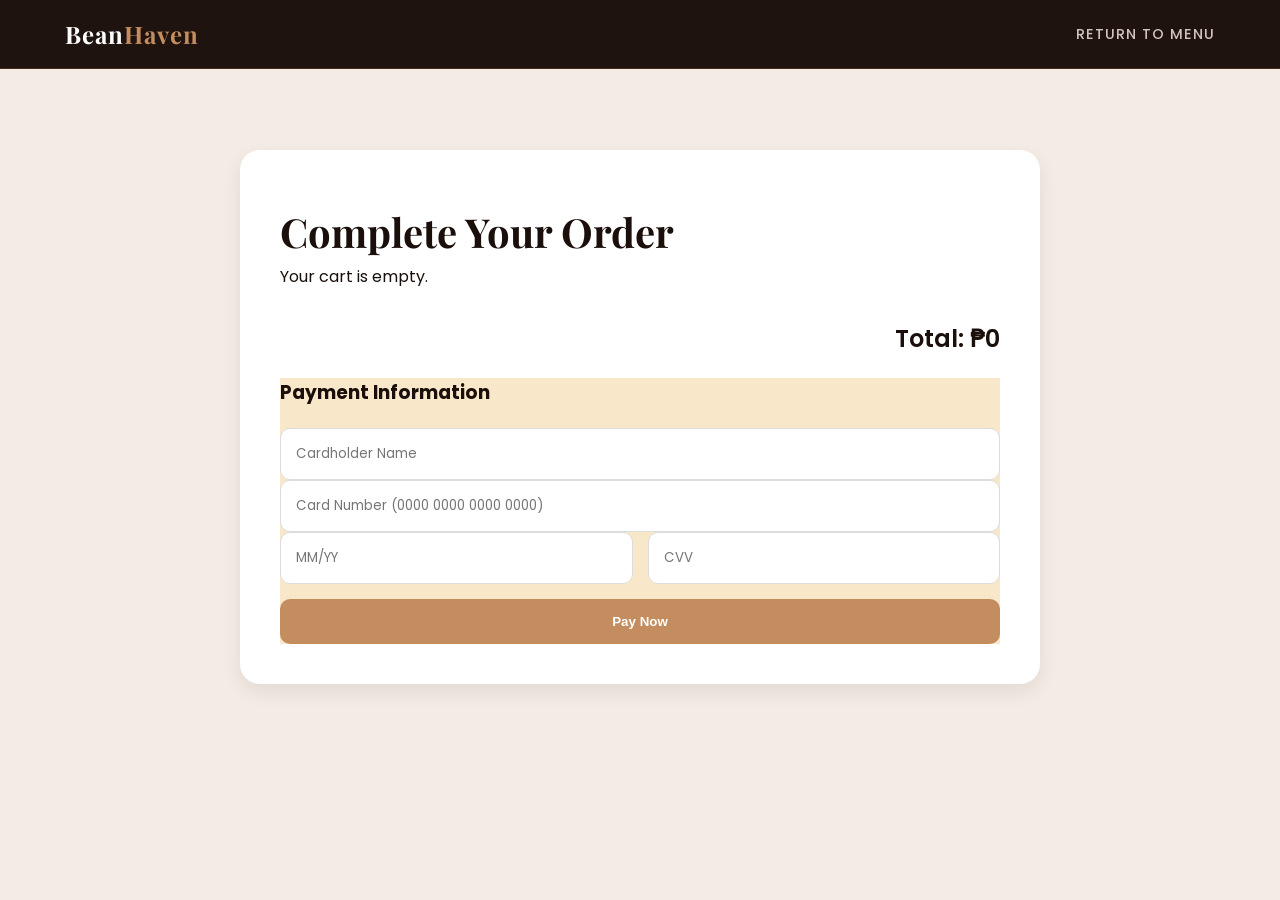
<file: checkout.html>
<!DOCTYPE html>
<html lang="en">
<head>
    <meta charset="UTF-8">
    <meta name="viewport" content="width=device-width, initial-scale=1.0">
    <title>Checkout | Bean Haven</title>
    <link href="https://fonts.googleapis.com/css2?family=Playfair+Display:wght@700&family=Poppins:wght@400;600&display=swap" rel="stylesheet">
    <link rel="stylesheet" href="style.css">
</head>
<body style="background-color: #f4ece4;">

<header class="navbar">
    <div class="nav-container">
        <div class="brand"><h1>Bean<span>Haven</span></h1></div>
        <nav><ul class="nav-links"><li><a href="index.html" class="nav-link">Return to Menu</a></li></ul></nav>
    </div>
</header>

<main class="checkout-main">
    <h2 class="section-title">Complete Your Order</h2>
    
    <div id="cart-summary" style="margin-bottom: 30px;">

    </div>

    <div class="total-section">
        Total: <span id="grand-total">₱0</span>
    </div>

    <div class="contact-form" style="padding: 0;">
        <h3 style="margin-bottom: 20px;">Payment Information</h3>
        <form id="payment-form">
            <input type="text" placeholder="Cardholder Name" required>
            <input type="text" placeholder="Card Number (0000 0000 0000 0000)" required>
            <div class="input-row">
                <input type="text" placeholder="MM/YY" required>
                <input type="text" placeholder="CVV" required>
            </div>
            <button type="submit" class="submit-btn">Pay Now</button>
        </form>
    </div>
</main>

<script>
    const cart = JSON.parse(localStorage.getItem('coffee_cart')) || [];
    const summaryDiv = document.getElementById('cart-summary');
    const totalSpan = document.getElementById('grand-total');
    let total = 0;

    if (cart.length === 0) {
        summaryDiv.innerHTML = "<p>Your cart is empty.</p>";
    } else {
        cart.forEach(item => {
            total += item.price;
            summaryDiv.innerHTML += `
                <div class="cart-item">
                    <span>${item.name}</span>
                    <span>₱${item.price}</span>
                </div>
            `;
        });
    }

    totalSpan.innerText = `₱${total}`;

    document.getElementById('payment-form').onsubmit = (e) => {
        e.preventDefault();
        alert("Payment successful! Your handcrafted coffee is being prepared.");
        localStorage.removeItem('coffee_cart');
        window.location.href = "index.html";
    };
</script>

</body>
</html>
</file>
<file: style.css>
/* --- UNIVERSAL STYLES --- */
:root {
    --espresso: #1a0f0a;
    --roast: #3d2b1f;
    --crema: #c48d5f;
    --latte: #f4ece4;
    --white: #ffffff;
    --text-muted: #6b5a50;
    --shadow: 0 8px 20px rgba(0,0,0,0.08);
    --glass: rgba(255, 255, 255, 0.05);
}

* {
    margin: 0;
    padding: 0;
    box-sizing: border-box;
}

html {
    scroll-behavior: smooth;
    scroll-padding-top: 80px;
}

body {
    font-family: 'Poppins', sans-serif;
    background-color: var(--latte);
    color: var(--espresso);
    line-height: 1.6;
}

/* --- NAVIGATION --- */
.navbar {
    position: fixed;
    top: 0;
    width: 100%;
    z-index: 1000;
    background: rgba(26, 15, 10, 0.98);
    padding: 15px 0;
    border-bottom: 1px solid rgba(196, 141, 95, 0.2);
}

.nav-container {
    max-width: 1200px;
    margin: auto;
    display: flex;
    justify-content: space-between;
    align-items: center;
    padding: 0 25px;
}

.brand {
    display: flex;
    align-items: center;
    gap: 10px;
    color: var(--white);
}

.brand h1 {
    font-family: 'Playfair Display', serif;
    font-size: 1.5rem;
    letter-spacing: 1px;
}

.brand h1 span { color: var(--crema); }

.logo { width: 40px; }

.nav-links {
    display: flex;
    list-style: none;
    gap: 30px;
}

.nav-link {
    text-decoration: none;
    color: #d1c4bc;
    font-size: 0.9rem;
    font-weight: 500;
    text-transform: uppercase;
    letter-spacing: 1px;
    transition: 0.3s;
}

.nav-link:hover, .nav-link.active {
    color: var(--crema);
}

/* --- HERO SECTION --- */
.hero {
    height: 100vh;
    background: url('images/coffee-hero.webp') center/cover no-repeat;
    display: flex;
    align-items: center;
    justify-content: center;
    text-align: center;
    position: relative;
    padding: 0 20px;
}

.hero-overlay {
    position: absolute;
    top: 0; left: 0; width: 100%; height: 100%;
    background: linear-gradient(to bottom, rgba(0,0,0,0.7), rgba(0,0,0,0.4));
}

.hero-content {
    position: relative;
    z-index: 1;
    max-width: 800px;
}

.badge {
    background: var(--crema);
    color: white;
    padding: 5px 15px;
    border-radius: 50px;
    font-size: 0.8rem;
    font-weight: 600;
}

.hero h2 {
    font-family: 'Playfair Display', serif;
    font-size: clamp(2.5rem, 8vw, 4.5rem);
    color: var(--white);
    margin: 20px 0;
    line-height: 1.1;
}

.hero p {
    color: #e0d5ce;
    font-size: 1.1rem;
    margin-bottom: 35px;
}

.btn {
    padding: 15px 35px;
    border-radius: 50px;
    text-decoration: none;
    font-weight: 600;
    transition: 0.3s;
    display: inline-block;
}

.primary-btn {
    background: var(--crema);
    color: white;
    margin-right: 15px;
}

.secondary-btn {
    border: 2px solid white;
    color: white;
}

.btn:hover {
    transform: translateY(-3px);
    box-shadow: 0 10px 20px rgba(0,0,0,0.2);
}

/* --- SECTION HEADERS --- */
.section-header { text-align: center; margin-bottom: 60px; }
.sub-title { color: var(--crema); font-weight: 600; text-transform: uppercase; letter-spacing: 2px; font-size: 0.8rem; }
.section-title { font-family: 'Playfair Display', serif; font-size: 2.5rem; margin-top: 10px; }

/* --- MENU SECTION --- */
.menu-section { padding: 100px 20px; background: white; }

.menu-grid {
    display: grid;
    grid-template-columns: repeat(auto-fit, minmax(260px, 1fr));
    gap: 30px;
    max-width: 1200px;
    margin: auto;
    align-items: stretch;
}

.menu-card {
    background: var(--latte);
    border-radius: 20px;
    overflow: hidden;
    text-align: center;
    transition: transform 0.3s ease;
    border: 1px solid transparent;

    display: flex;
    flex-direction: column;

    min-height: 430px; 
    height: 100%;
}

.menu-card:hover {
    background: white;
    border-color: var(--crema);
    box-shadow: var(--shadow);
    transform: translateY(-10px);
}

.menu-img {
    width: 100%;
    height: 240px;
    overflow: hidden;
    background: #f7f2ed;

    display: flex;
    align-items: center;
    justify-content: center;
}

.menu-img img {
    width: 100%;
    height: 100%;
    object-fit: cover;
    transition: transform 0.4s ease;
}

.menu-info {
    padding: 20px;
    display: flex;
    flex-direction: column;
    flex-grow: 1;
    justify-content: space-between;
}

.menu-card:hover .menu-img img {
    transform: scale(1.1); 
}

.menu-info h3 { font-size: 1.2rem; margin-bottom: 5px; }
.price { color: var(--crema); font-weight: 700; font-size: 1.2rem; }

/* --- ABOUT SECTION --- */
.about-section { padding: 100px 20px; background: var(--roast); color: white; }

.about-grid {
    max-width: 1200px;
    margin: auto;
    display: grid;
    grid-template-columns: 1fr 1fr;
    align-items: center;
    gap: 80px;
}

.about-list { list-style: none; margin-top: 25px; }
.about-list li { margin-bottom: 10px; color: #ccc; }

/* --- GALLERY --- */
.gallery-section { padding: 100px 0; background: var(--latte); text-align: center; }
.gallery-slider { overflow: hidden; margin-top: 40px; }
.slider-track {
    display: flex;
    gap: 20px;
    animation: scroll 30s linear infinite;
    width: calc(300px * 8);
}
.slider-track img {
    width: 300px;
    height: 350px;
    object-fit: cover;
    border-radius: 20px;
}

@keyframes scroll {
    0% { transform: translateX(0); }
    100% { transform: translateX(calc(-320px * 4)); }
}

/* --- CONTACT SECTION --- */
.contact-section { padding: 100px 20px; background: white; }

.contact-container {
    max-width: 1100px;
    margin: auto;
    display: grid;
    grid-template-columns: 1fr 1.5fr;
    background: var(--espresso);
    border-radius: 30px;
    overflow: hidden;
}

.contact-info { padding: 60px; color: rgb(248, 233, 214); background: var(--roast); }
.contact-info .section-title { color: var(--crema); font-size: 2rem; }

.info-item { display: flex; align-items: center; gap: 15px; margin-top: 20px; }
.info-item span { font-size: 1.5rem; }

.contact-form { padding: 60px; background: rgb(248, 232, 201); }
.input-row { display: grid; grid-template-columns: 1fr 1fr; gap: 15px; margin-bottom: 15px; }

input, textarea {
    width: 100%;
    padding: 15px;
    border: 1px solid #ddd;
    border-radius: 10px;
    font-family: inherit;
    outline: none;
}

.submit-btn {
    width: 100%;
    padding: 15px;
    background: var(--crema);
    color: white;
    border: none;
    border-radius: 10px;
    font-weight: 600;
    cursor: pointer;
    transition: 0.3s;
}

.submit-btn:hover { background: var(--espresso); }

/* --- FOOTER --- */
footer { background: var(--espresso); padding: 40px 20px; text-align: center; color: #888; font-size: 0.9rem; }

@media (max-width: 992px) {
    .about-grid, .contact-container { grid-template-columns: 1fr; }
    .about-image { order: 2; }
    .menu-grid { grid-template-columns: repeat(2, 1fr); }
}

@media (max-width: 768px) {
    .nav-links {
        display: none;
        flex-direction: column;
        position: absolute;
        top: 80px; left: 0; width: 100%;
        background: var(--espresso);
        padding: 40px;
        text-align: center;
    }
    .nav-links.active { display: flex; }
    .menu-toggle { display: block; cursor: pointer; }
    .bar { display: block; width: 25px; height: 3px; background: white; margin: 5px; transition: 0.3s; }
    
    .input-row { grid-template-columns: 1fr; }
    .hero h2 { font-size: 3rem; }
    .menu-grid { grid-template-columns: 1fr; }
}


.add-to-cart-btn {
    background: var(--roast);
    color: white;
    border: none;
    padding: 8px 15px;
    border-radius: 5px;
    cursor: pointer;
    margin-top: 10px;
    font-family: 'Poppins', sans-serif;
    transition: 0.3s;
}

.add-to-cart-btn:hover {
    background: var(--crema);
}

.checkout-main {
    max-width: 800px;
    margin: 150px auto;
    padding: 40px;
    background: white;
    border-radius: 20px;
    box-shadow: var(--shadow);
}

.cart-item {
    display: flex;
    justify-content: space-between;
    padding: 10px 0;
    border-bottom: 1px solid #eee;
}

.total-section {
    font-size: 1.5rem;
    font-weight: 600;
    margin: 20px 0;
    text-align: right;
}

.payment-form input {
    margin-bottom: 15px;
}
</file>
